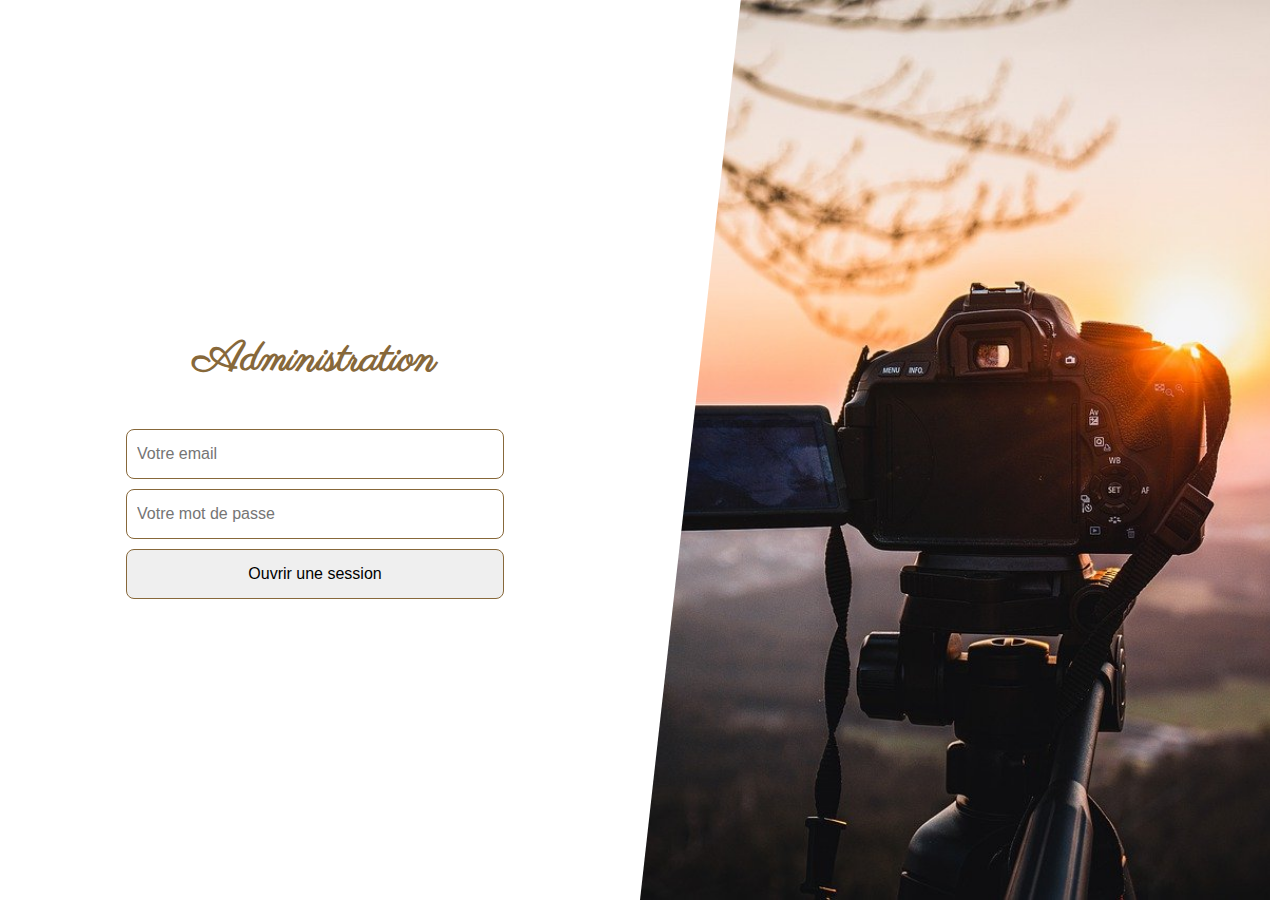
<file: connexionAdmin.html>
<!DOCTYPE html>
<html lang="fr">
<head>
    <meta charset="UTF-8">
    <meta http-equiv="X-UA-Compatible" content="IE=edge">
    <meta name="viewport" content="width=device-width, initial-scale=1.0">
    <title>Connexion espace administrateur-Photomaeght</title>
    <link rel="stylesheet" href="https://unpkg.com/aos@next/dist/aos.css" />
    <link rel="stylesheet" href="style.css">
</head>
<body>
    <div class="formulaires">
            <div class="formConnexion">
                <form method="post">

                    <h1>Administration</h1>

                   
                    <input type="email" name="email" id="inputEmail" class="inputConnexion"  placeholder="Votre email">

                    <input type="password" name="password" id="inputPassword" class="inputConnexion" autocomplete="current-password" required placeholder="Votre mot de passe">

                    <input type="hidden" name="_csrf_token"
                        value="{{ csrf_token('authenticate') }}"
                    >
                    <button class="btnConnexionAdmin" type="submit">
                        Ouvrir une session
                    </button>
                </form>
            </div>
           
            <div class="imgConnexion cart aos-item"
                data-aos="fade-left"
                data-aos-duration="1500">
                <div class="clipPath" ></div>
            </div>
            
        </div>


        <script src="https://unpkg.com/aos@next/dist/aos.js"></script>
        <script src="app.js"></script>
</body>
</html>
</file>
<file: style.css>
@import url('https://fonts.googleapis.com/css2?family=Roboto&display=swap');
@import url('https://fonts.googleapis.com/css2?family=Parisienne&display=swap');

:root {
    --bg-color: #3b3b3b;
    --text-color: #f1f1f1;
    --trait: #87683A;
    }

/* *************** hamburger menus ************ */
*, *:before, *:after 
{ box-sizing: border-box; }

html { font-size: 18px; scroll-behavior: smooth; width:100%;}


body {
  color: #000;
  font-size: 1.2em;
  line-height: 1.6;
  /* background-color: var(--text-color); */
  background-color: var(--bg-color);
  overflow-x: hidden;
  font-family: 'Roboto', sans-serif;
  margin: 0;
  padding: 0;
}
/* label {
    height: 500px;
}
label .menu {
  position: absolute;
    right: 0px;
  top: 0px;
  z-index: 100;
    width: 90px;
  height: 90px;
  background: #FFF;
  border-radius:50% 0 50% 50%;
  -webkit-transition: .5s ease-in-out;
  transition: .5s ease-in-out;
  box-shadow: 0 0 0 0 #FFF, 0 0 0 0 #FFF;
  cursor: pointer;
  
}
label .hamburger {
  position: absolute;
    top: 50%;
  left: 50%;
  transform: translate(-50%, -50%);
  width: 30px;
  height: 2px;
  background: rgb(48, 47, 47);
  display: block;
  -webkit-transform-origin: center;
  transform-origin: center;
  -webkit-transition: .5s ease-in-out;
  transition: .5s ease-in-out;
}
label .hamburger:after, label .hamburger:before {
  -webkit-transition: .5s ease-in-out;
  transition: .5s ease-in-out;
  content: "";
  position: absolute;
  display: block;
  width: 100%;
  height: 100%;
  background: rgb(48, 47, 47);
}

label .hamburger:before { top: -10px; }

label .hamburger:after { bottom: -10px; }

label input { display: none; }

label input:checked + .menu {
  box-shadow: 0 0 0 100vw #FFF, 0 0 0 100vh #FFF;
  border-radius: 0;
  
}
label input:checked + .menu .hamburger {
  -webkit-transform: rotate(45deg);
  transform: rotate(45deg);
  
}
label input:checked + .menu .hamburger:after {
  -webkit-transform: rotate(90deg);
  transform: rotate(90deg);
  bottom: 0;
  
}
label input:checked + .menu .hamburger:before {
  -webkit-transform: rotate(90deg);
  transform: rotate(90deg);
  top: 0;
  
}
label input:checked + .menu + ul { opacity: 1; }

label ul {
  z-index: 200;
  position: absolute;
  top: 50%;
  left: 50%;
  -webkit-transform: translate(-50%, -50%);
  transform: translate(-50%, -50%);
  opacity: 0;
  -webkit-transition: .25s 0s ease-in-out;
  transition: .25s 0s ease-in-out;
}
label a {
  margin-bottom: 1em;
  display: block;
  color: #000;
  text-decoration: none;
}
label li {
    list-style-type: none;
}
label i {
    color: rgb(48, 47, 47);
    font-size: 25px;
    margin: 0 20px;
} */
.menu {
    position: absolute;
    top: 20px;
    right: 25px;
    z-index: 100;
    width: 90px;
    height: 90px;
    background: #fff;
    border-radius: 50% ;
    -webkit-transition: 0.5s ease-in-out;
    transition: 0.5s ease-in-out;
    box-shadow: 0 0 0 0 #fff, 0 0 0 0 #fff;
    cursor: pointer;
}
.hamburger {
    position: absolute;
    top: 50%;
    left: 50%;
    transform: translate(-50%, -50%);
    width: 30px;
    height: 2px;
    background: rgb(48, 47, 47);
    display: block;
    -webkit-transition: 0.5s ease-in-out;
    transition: 0.5s ease-in-out;
}
.hamburger:after,
.hamburger:before {
    content: "";
    position: absolute;
    display: block;
    width: 30px;
    height: 100%;
    background: rgb(48, 47, 47);
}
.hamburger:before {
    top: -10px;
}
.hamburger:after {
    bottom: -10px;
}

.containerMenu {
    margin: 0;
    padding: 0;
    height: 100%;
    width: 100%;
    transform: translateX(-100%);
    position: fixed;
    z-index: 10;
    left: 0;
    top: 0;
    background-color: rgba(0,0,0,0.95);
    overflow-x: hidden;
    transition: 0.7s;
    overflow-y: hidden;
}
.menu-content {
    position: relative;
    top: 30%;
    width: 100%;
    text-align: center;
}
.containerMenu a {
    padding: 8px;
    text-decoration: none;
    font-size: 36px;
    color: #b4b1b1;
    display: block;
    transition: 0.3s;
}
.containerMenu a:hover, .containerMenu a:focus {
    color: #f1f1f1;
}

.containerMenu .closeBtn {
    position: absolute;
    top: 20px;
    right: 45px;
    font-size: 60px;
}
.menu-content i {
    color: #b4b1b1;
    font-size: 25px;
    margin: 0 20px;
} 
/* ************** navbar ************** */
.navbar {
    display: flex;
    align-items: center;
    justify-content: space-around;
    background-color: var(--bg-color);
}
.navbar i, .facebook i{
    font-size: 25px;
    margin: 0 20px;
    color: var(--text-color);
}
.imgIntro img {
    height: 150px;
}
.clique{
    width: 200px;
    margin: 100px 60px 0 0;
    font-family: 'Parisienne', cursive;
    /* color: rgb(187, 13, 13); */
    color: var(--text-color);
    position: relative;
}
.clique::after {
    content: "";
    position: absolute;
    bottom: 20px;
    left: 180px;
    width: 80px;
    height: 125px;
    transform: rotate(50deg);
    background: url(./images/arrow.png) no-repeat center;
    object-fit: cover;
    z-index: 3;
}

.traitIntro {
    height: 1px;
    width: 70%;
    background-color: var(--trait);
    margin: 20px auto;
}
/* ***********animation carrousel ****************** */
.swiper {
    width: 450px;
    height: 520px;
    margin: 50px 5px;
    padding: 20px;
    position: relative;
}

.swiper-slide {
    text-align: center;
    font-size: 18px;
    display: -webkit-box;
    display: -ms-flexbox;
    display: -webkit-flex;
    display: flex;
    -webkit-box-pack: center;
    -ms-flex-pack: center;
    -webkit-justify-content: center;
    justify-content: center;
    -webkit-box-align: center;
    -ms-flex-align: center;
    -webkit-align-items: center;
    align-items: center;
}

.swiper-slide img {
    display: block;
    width: 100%;
    height: 100%;
    object-fit: cover;
    border: thick double #87683A;
}
/* **************** style intro ************** */
.carrousel {
    display: flex;
    justify-content: center;
    align-items: center;
    flex-flow: row wrap;
}
.fa-quote-left, .fa-quote-right {
    margin: auto 20px;
    font-size: 30px;
}
.textIntro {
    width: 400px;
    margin: 0 15px;
    text-align: center;
    font-size: 18px;
    color: var(--text-color);
    border-right: 3px solid var(--trait);
}
.textIntro i {
    color: var(--trait);
    font-size: 30px;
}
.signature {
    font-style: italic;
    position: relative;
}
.signature::before {
    content: "";
    position: absolute;
    width: 30px;
    top: 50%;
    right: 280px;
    border-bottom: 3px solid var(--trait);
}
.textIntro p {
    margin-right: 30px;
}
/* ******************* portfoilo *************** */
.portfolio {
    position: relative;
    margin-top: 50px;
    width: 100%;
    margin: auto;
    display: grid;
    grid-template-columns: 1fr 450px 400px 450px 1fr ;
    grid-template-rows:  150px 150px 150px 150px 150px 230px;
    grid-template-areas:
        " z b x c v "
        " z b a c v "
        " z b a c v "
        " y e a d v "
        " y e a d v "
        " y e w d v ";
}
.portfolio::after {
    content: "portfolio";
    position: absolute;
    left: 50%;
    transform: translateX(-50%);
    top: -100px;
    font-size: 80px;
    color: #87683a;
    font-family: "Parisienne", cursive;
}

.mariage {
    margin: 100px 25px 25px 25px;
    grid-area: a;
    position: relative;
}

.famille {
    margin: 25px;
    grid-area: c;
    position: relative;
}

.enfant{
    margin: 25px;
    grid-area: b;
    position: relative;
}

.concert {
    margin: 25px;
    grid-area: e;
    position: relative;
}

.animaux {
    grid-area: d;
    margin: 25px;
    position: relative;
}

.categorie img {
    width: 100%;
    height: 100%;
    object-fit: cover;
    border: thick double #87683a;
    border-width: 6px;
}

.textePortfolio p {
    padding-bottom: 30px;
}

.mariage::before,
.famille::before,
.enfant::before,
.evenement::before,
.animaux::before {
    position: absolute;
    width: 30px;
    height: 35px;
    top: 30px;
    left: 30px;
    color: var(--text-color);
    font-size: 20px;
    border-bottom: 2px solid rgb(245, 245, 245);
    border-width: 3px;
    text-transform: uppercase;
    letter-spacing: 10px;
    z-index: 3;
}

.mariage::after,
.famille::after,
.enfant::after,
.evenement::after,
.animaux::after {
    content: "Consulter les photos";
    position: absolute;
    top: 80px;
    left: 30px;
    display: none;
    color: var(--text-color);
    font-family: "Parisienne", cursive;
    margin: auto;
    z-index: 3;
}

.mariage::before {
    content: "Mariages";
}

.famille::before {
    content: "Familles";
}

.enfant::before {
    content: "Enfants";
}

.evenement::before {
    content: "Evenements";
}

.animaux::before {
    content: "Animaux";
}

.mariage:hover,
.famille:hover,
.enfant:hover,
.evenement:hover,
.animaux:hover {
    opacity: 0.9;
}

.mariage:hover::after,
.famille:hover::after,
.enfant:hover::after,
.evenement:hover::after,
.animaux:hover::after {
    display: block;
    opacity: 1;
}

.categorie img:hover {
    transform: scale(1.01);
    filter: brightness(1.1);
}
/* ******************* A propos *************** */
.aPropos {
    display: flex;
    justify-content: space-between;
    align-items: center;
    flex-flow: row wrap;
    margin-top: 50px;
    margin-bottom: 100px;
    background-color: #cebba2;
}

.presentation {
    height: auto;
    width: 50%;
}

.presentation p {
    text-align: left;
    font-size: 20px;
    margin: 20px auto;
    color: #000;
    width: 80%;
}
.presentation .patricia, .presentation .jose {
    font-style: italic;
    font-weight: bold;
    background: #87683a;
    text-align: center;
    font-size: 25px;
    margin-left: 70%;
    padding: 10px 50px;
}
.presentation h1 {
    text-align: center;
    color: #000;
    font-family: "Parisienne", cursive;
    font-size: 45px;
}
.photo {
    margin: 50px auto;
    width: 400px;
    height: 500px;
}

.photo img {
    width: 100%;
    height: 100%;
    object-fit: cover;
}

/* ********************service *************** */

.services {
    height: 600px;
    width: 100%;
    background-image: url(./images/bgService.jpg) ;
    background-size: cover;
    background-repeat: no-repeat;
    background-position: center;
    margin: auto;
}

.conteneurServices {
    /* height: 700px; */
    padding-top: 100px;
    margin: auto;
    display: flex;
    justify-content: space-evenly;
    align-items: center;
    flex-flow: row wrap;
}

.cart {
    height: 400px;
    width: 300px;
    display: flex;
    justify-content: center;
    flex-direction: column;
    background-color: rgba(255, 255, 255, 0.603);
    border-radius: 10px;
    margin: 10px;
}

.cart img {
    height: 80px;
    width: 80px;
    object-fit: cover;
    margin: 10px auto 50px auto;
}

.cart p {
    text-align: center;
    margin: 30px 20px 30px 20px;
    font-size: 16px;
}

.btnServices {
    border: 1px solid black;
    width: 200px;
    text-align: center;
    padding: 10px 5px;
    margin: 20px auto;
    border-radius: 5px;
    text-decoration: none;
    color: #000;
    font-size: 18px;
}

.btnServices:hover, .btnServices:focus {
    background-color: #87683a;
    color: #f1f1f1;
    border: none;
    -webkit-transition: 0.7s ease-in-out;
    transition: 0.7s ease-in-out;
}

/* ************** informations **************** */
.informations {
    height: auto;
    margin-bottom: 50px;
}
    .horaires {
        margin: 80px auto;
        width: 700px;
        height: 500px;
        box-shadow: -10px 15px 25px 0 rgba(0, 0, 0, 0.637);
        border-radius: 5px;
        background-color: #f1f1f1;
        position: relative;
    }
    .horaires::before {
        content: "";
        position: absolute;
        top: -60px;
        left: 50%;
        transform: translateX(-50%);
        width: 100px;
        height: 100px;
        font-size: 20px;
        background-image: url(./images/punaise.png);
        background-repeat: no-repeat;
        background-position: center;
        z-index: 2; 
    } 
    .horaires::after {
        content: "Contactez moi !!!";
        position: absolute;
        font-family: 'Parisienne', cursive; 
        color: #87683A;
        bottom: 35px;
        left: 50%;
        transform: translateX(-50%);
        width: 300px;
        font-size: 30px;
        font-weight: bold;
        text-align: center;
        z-index: 2; 
    } 
    .polaroid {
        background-color: #000;
        margin: 19px;
        transform: translateY(19px);
        background: #434B4D;
        background: radial-gradient(circle farthest-corner at center center, #434B4D 0%, #000000 66%);
    }
    
    .horaires h3, .horaires p {
        font-size: 18px;
        text-align: center;
        color: var(--text-color);
    }
    .horaires h3 {
        margin-top: 0;
        text-decoration: underline;
        padding-top: 20px;
    }
    .horaires .textCouleur {
        color: rgb(185, 52, 52);
        margin: 0 auto;
    }
    .rdv {
        color: #f1f1f1;
        width: 211px;
        margin: 10px auto;
    }
    /* **************** carte leaflet ************** */
    #carte {
        width: 75%;
        height: 350px;
        margin: 5px auto;
        box-shadow: 10px 15px 25px 0 rgba(0, 0, 0, 0.637);
        border-radius: 5px;
    }
    /* ***************** formulaire de contact *********** */

    .contact {
        margin-top: 100px; 
        height: auto;
        width: 100%;
        display: flex;
        justify-content: space-evenly;
        align-items: center;
        flex-flow: row wrap;
    }
    .infos {
        color: var(--text-color);
    }
    .infos i{
        margin: 0;
    }
    .facebook {
        margin: 0 0 30px 20px;
    }
    .formulaire {
        width: 600px;
    } 
    .form {
        width: 100%;
    }
    
    .place, .phone, .email {
        margin: 20px 20px;
    }
    .inputContact, textarea, .btnForm {

        border: none;
        width: 100%;
        padding: 15px 10px;
        margin: 3px 10px;
        font-size: 18px;
        font-family: 'Roboto', sans-serif;
        border-radius: 8px;
    }
    textarea{
        height:120px;
        resize : none;
    }
    .btnForm{
        font-size: 18px;
        background-color:#ffffe9;
        margin-bottom: 10px;
        
    }
    .btnForm:hover{
        background-color: #87683A;
        color: var(--text-color);
        cursor: pointer;
        transition: 0.5s ease-in-out;
    }   
    /* ****************personnalisation message envoie réussi ************** */
    .messageEnvoye {
        background-color: #87683A;
        color: #f1f1f1;
        text-align: center;
        font-size: 14px;
        border-radius: 8px;
        margin: 10px;
        padding: 5px;
        /* width: 100%; */

    }
    /* *********************** footer *************** */
    .containerFooter {
        display: flex;
        justify-content: space-evenly;
        align-items: center;
        flex-flow: row wrap;
        /* height: 150px; */
        /* background-color: rgba(244, 232, 212, 1); */
        background-color: var(--bg-color);
    }
    .containerFooter a {
        text-decoration: none;
    }
    .containerFooter p {
        margin: auto 20px;
        font-size: 18px;
        /* color: rgba(0, 0, 0, 0.603);  */
        color: var(--text-color);
    }
    .containerFooter img {
        height: 100px;
        margin: auto 20px;
    }
    .containerFooter i {
        color: #f1f1f1;
        margin: auto 30px;
    }
    /* *******************page portfolio de toutes les categories ****************** */
    .retour {
        display: flex;
        justify-content: center;
        align-items: center;
        height: 40px;
        width: 300px;
        margin: 40px auto;
        background-color: #87683A;
        -webkit-clip-path: polygon(100% 0%, 100% 51%, 100% 100%, 25% 100%, 14% 49%, 25% 0%);
        clip-path: polygon(100% 0%, 100% 51%, 100% 100%, 25% 100%, 14% 49%, 25% 0%);
    }
    .retour p {
        margin-left: 35px;
        font-size: 16px;
        color: #000;
    }
    .retour a {
        text-decoration: none;
    }
    .galerie {
        width: 100%;
        max-width: 1300px;
        margin: 20px auto;
        display: flex;
        justify-content: center;
        text-align: center;
        flex-flow: row wrap;
    }
    .galerie img {
        width: 100%; 
        height: 100%;
        object-fit: contain;
        margin: 10px;
        width: 500px;
        height: auto;
    }
/* *******************style page mes services******************** */
.identiteService,
.cadeauService,
.travauxPhotos {
    display: flex;
    flex-flow: row wrap;
    align-items: center;
    justify-content: center;
    margin: 50px auto;
    color: var(--text-color);
}
.cadeauService a, .identiteService a {
    color: #f1f1f1;
}

.identiteService img {
    width: 400px;
    margin: 30px 60px;
}

.cadeauService img, .travauxPhotos img {
    width: 450px;
    margin: 30px 60px;
}

.identiteService p,
.cadeauService p,
.travauxPhotos p {
    width: 500px;
    margin: 50px;
    line-height: 3rem;
}
.titreRenovPhoto, .titreIdentitePhoto, .titreCadeauPhoto {
    text-align: center;
    color: #f1f1f1;
    text-decoration: underline;
    font-family: "Parisienne", cursive;
    margin: 0 10px;
    /* font-size: 22px; */
}
/* ********************* connexion espace administrateur ************* */

.formulaires {
    display: flex;
    justify-content: center;
    align-items: center;
    /* flex-flow: row wrap; */
    height: 100vh;
    background-color: #fff;
    margin: 0;
    padding: 0;
}
.formConnexion {
    width: 50%;
}
.formConnexion form {
    display: flex;
    align-items: center;
    justify-content: center;
    flex-direction: column;
}
.formConnexion h1 {
    font-family: 'Parisienne', cursive; 
    color: #87683A;
}
.formConnexion a {
    font-family: 'Parisienne', cursive; 
    color: #87683A;
    font-weight: bold;
    text-decoration: none;
    margin-top: 20px;
} 
.inputConnexion, .btnConnexionAdmin {
    border: 1px solid #87683A;
    outline: none;
    width: 60%;
    padding: 15px 10px;
    margin: 3px auto 3px auto;
    font-size: 16px;
    border-radius: 8px;
    margin: 5px 50px;
}
.btnConnexionAdmin:hover {
    background-color: #87683A;
    color: #f1f1f1;
    cursor: pointer;
    transition: 0.5s ease-in-out;
}
.imgConnexion {
    width: 50%;
    height: 100vh;
}
.clipPath {
    background: url(./images/imgConnexionAdmin.jpg) no-repeat center/cover;
    -webkit-clip-path: polygon(16% 0, 100% 0, 100% 100%, 0% 100%);
    clip-path: polygon(16% 0, 100% 0, 100% 100%, 0% 100%);
    width: 100%;
    height: 100%;
}
/* ********************* page réinitialisation du mot de passe ************** */
.request, .reset {
    height: 100vh;
    width: 100%;
    background-color: #f1f1f1;
    margin: 0;
    padding: 0;
    overflow: hidden;
    position: relative;
}
.formRequest, .formReset{
    margin: 100px auto 0;
    width: 50%;
    display: flex;
    /* align-items: center; */
    justify-content: center;
    flex-direction: column;
}
.formRequest h1, .formRequest small, .formReset {
    font-family: 'Parisienne', cursive; 
    color: #87683A;
    text-align: center;
}
.formRequest small {
    font-size: 22px;
    font-weight: 600;
    text-align: center;

}
.inputMdp, .btnMdp {
    border: 1px solid #87683A;
    outline: none;
    width: 60%;
    position: relative;
    left: 50%;
    transform: translateX(-50%);
    padding: 15px 10px;
    font-size: 16px;
    border-radius: 8px;
    margin: 5px 0;
}
.btnMdpReset, .inputMdpReset {
    border: 1px solid #87683A;
    outline: none;
    width: 60%;
    position: relative;
    padding: 15px 10px;
    font-size: 16px;
    border-radius: 8px;
    margin: 5px 0;
}
.btnMdp:hover {
    background-color: #87683A;
    color: #f1f1f1;
    cursor: pointer;
    transition: 0.5s ease-in-out;
}


/* **************** page envoi mail **************** */
.containerEmail {
    width: 100%;
    height: 100vh;
    background-color: #f1f1f1;
    overflow: hidden;
}
.emailMdp {
    margin: 100px auto 0;
    width: 60%;
    font-family: 'Parisienne', cursive; 
    color: #87683A;
    text-align: center;
} 
/* **************** conditions d'utilisations ************** */
.conditionUtilisation {
    margin: 5px 50px;
}

.conditionUtilisation p {
    color: #f1f1f1;
    font-size: 14px;
    margin: 5px 20px;
    font-size: 20px;
}

.conditionUtilisation h3 {
    color: #87683a;
    text-transform: uppercase;
}
/* ********************** responsive page d'accueil *************** */

@media screen and (max-width: 1480px) {
    .clique::after {
        bottom: 20px;
        left: 150px;
        transform: rotate(50deg);
    }
}

@media screen and (max-width: 1335px) {
    .clique::after {
        left: 130px;
    }
}

@media screen and (max-width: 1300px) {
    .portfolio {
        height: auto;
        grid-template-columns: 150px 1fr 1fr 150px;
        grid-template-rows: 200px 300px 200px 300px 200px 600px;
        grid-template-areas:
            "z a b y"
            "z a b y"
            "z a e y"
            "z d e y"
            "z d e y"
            "z c c y";
    }

    .portfolio h3 {
        text-align: center;
    }
}

@media screen and (max-width: 1200px) {
    .clique::after {
        /* bottom: 35px; */
        left: 90px;
        /* transform: rotate(46deg); */
    }
}
@media screen and (max-width: 1169px) {
    .pellicule {
        order: 1;
    }
}
@media screen and (max-width: 1119px) {
    .identiteService p,
    .cadeauService p,
    .travauxPhotos p {
        width: 80%;
        margin: 50px;
        line-height: 1.7rem;
        text-align: center;
    }
    .imageCadeau {
        order: 1  ;
    }
}

@media screen and (max-width: 1019px) {
    .icones a {display: none;}

    .imgIntro,
    .clique {
        margin-right: 140px;
    }

    .photo {
        margin: 10px auto;
    }

    .clique::after {
        bottom: 30px;
        left: 120px;
        transform: rotate(45deg);
    }
    
}
@media screen and (max-width: 1000px) {
    .portfolio {
        height: auto;
        grid-template-columns:  1fr 1fr ;
        grid-template-rows: 200px 300px 200px 300px 200px 600px;
        grid-template-areas:
            " a b "
            " a b "
            " a e "
            " d e "
            " d e "
            " c c ";
    }

@media screen and (max-width: 959px) {
    .services {height: 850px;}
    .conteneurServices {padding-top: 0;}
    .presentation .patricia, .presentation .jose {margin-left: 50%;}
}

@media screen and (max-width: 800px) {

    /* .icones a {display: none;} */
    .imgIntro,
    .clique {
        margin-right: 150px;
    }

    /* .photo {margin: 10px auto;} */
    .imgIntro img {
        height: 110px;
    }

    .clique::after {
        /* bottom: 35px; */
        left: 100px;
        transform: rotate(50deg);
    }

    .containerFooter p {
        font-size: 16px;
    }

    .aPropos {
        justify-content: center;
    }

    .presentation {
        width: 80%;
    }
    .photo img {
        margin-top: 50px;
        padding-bottom: 50px;
    }
    .patricia::before {
        left: 50%;
        transform: translateX(-50%);
    }

    .patricia::after {
        left: 50%;
        transform: translateX(-50%);
        text-align: center;
    }

    .horaires {
        width: 80%;
        margin: 20px auto;
    }

    .formulaires {
        display: block;
        background-color: #fff;
        position: relative;
        overflow: hidden;
    }

    .formConnexion {
        position: absolute;
        left: 50%;
        top: 20%;
        transform: translateX(-50%);
        width: 100%;
    }

    .imgConnexion {
        visibility: hidden;
    }
}

@media screen and (max-width: 727px) {
    .horaires {
        height: 550px;
    }
}

@media screen and (max-width: 700px) {
    .portfolio {
        display: flex;
        flex-direction: column;
        justify-content: center;
        margin-top: 50px;
    }
    .btnMdpReset, .inputMdpReset {
        width: 90%;
    }
    .formRequest, .formReset {
        width: 90%;
    }

    .categorie {
        width: 90%;
        height: 550px;
    }

    .categorie img {
        width: 100%;
        height: 100%;
        object-fit: cover;
    }

    /* .swiper {
        width: 90%;
    }  */

    .swiper::before {
        width: 580;
        margin: auto;
    } 

    .horaires {
        margin-bottom: 0;
    }

    .categorie:nth-child(1) {
        margin-top: 0;
    }
}

@media screen and (max-width: 656px) {
    .clique {display: none; order:1}
    .icones {order:1}
    .imgIntro {order:0; padding-right: 80px;}
   
}

@media screen and (max-width: 639px) {
    .services {
        height: 1270px;
    }

    .formRequest {
        width: 95%;
    }

    .inputMdp,
    .btnMdp {
        width: 90%;
    }
    .cadeauService img, .identiteService img, .travauxPhotos img {
        width: 70%;
    }
}

@media screen and (max-width: 577px) {
    .navbar {
        flex-direction: column;
    }

    .imgIntro {
        margin: auto;
        order: 2;
    }

    .clique {
        display: none;
    }

    .horaires {
        width: 95%;
        margin: 20px auto;
    }

    .infos {
        font-size: 18px;
    }
    /* .containerMenu a {
        font-size: 30px;
        transform: translateX(-10%);
    } */
        
}

@media screen and (max-width: 505px) {
    .portfolio h3 {
        margin: 0;
    }

    .categorie {
        width: 90%;
        height: 500px;
    }

    .horaires p {
        margin: auto 10px;
    }

    #carte {
        width: 90%;
    }
}

@media screen and (max-width: 467px) {
    label .iconesMenus {display: none; }
    .containerMenu a {transform: translateX(-10%); font-size: 30px;}
    .containerMenu .closeBtn {
        right: 150px;
    }
}

@media screen and (max-width: 409px) {
    .horaires {height: 600px;}
}

@media screen and (max-width: 375px) {
    .horaires {height: 650px;}
    .horaires::after {bottom: -10px;}
    .presentation .patricia, .presentation .jose {margin-left: 30%;}
    .categorie {height: 400px}
}

/* *************************responsive portfolio ************************ */

@media screen and (max-width: 550px) {
    .galerie img {
        width: 400px;
    }
}

@media screen and (max-width: 416px) {
    .galerie img {width: 350px;}
    .servicePhoto, .serviceCadeau, .serviceRenovation {
        width: 250px;
        height: 300px;
        margin: 10px;
    }
    .photo {
        width: 300px;
        height: 400px;
    }
}
}
</file>
